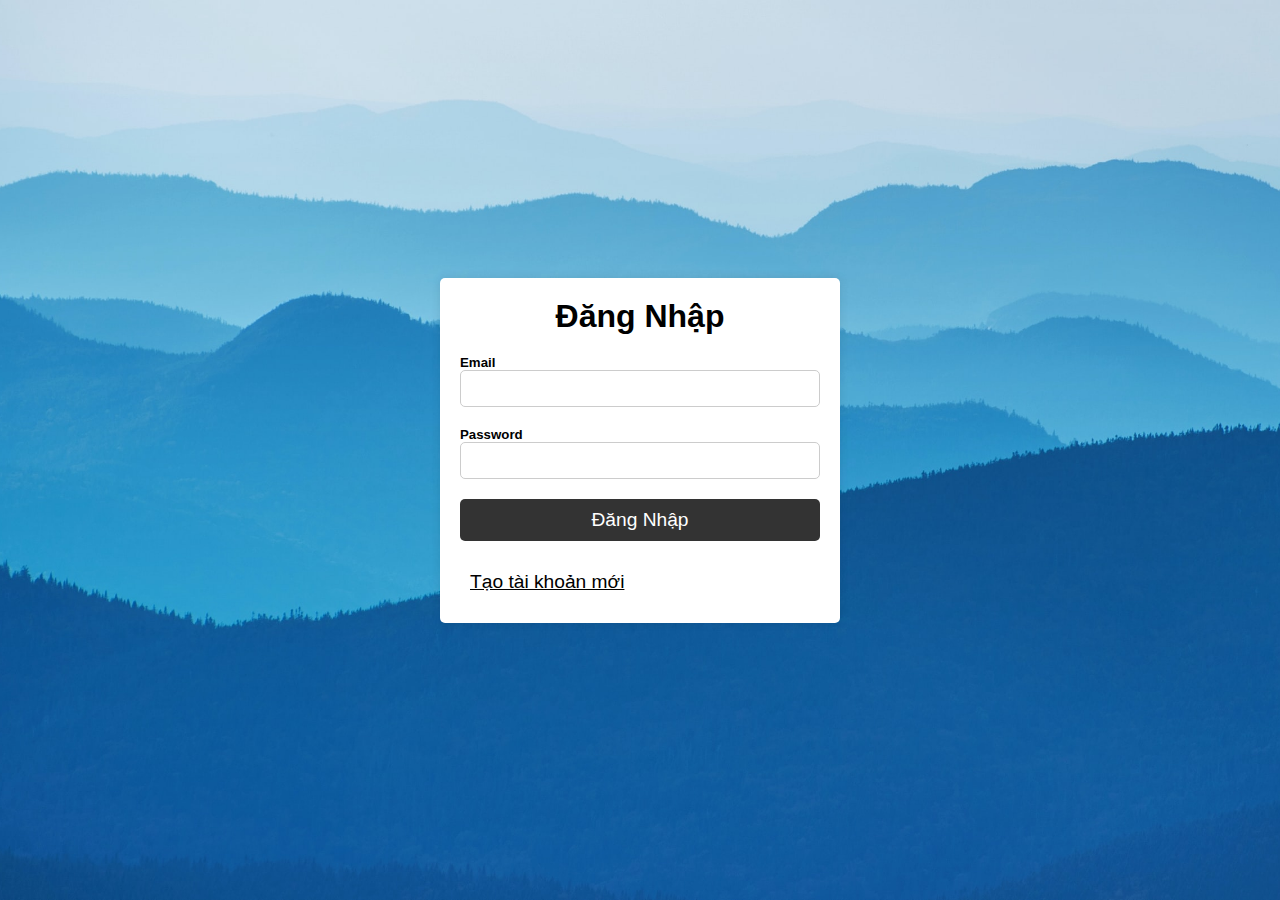
<file: index.html>
<!DOCTYPE html>
<html lang="en">

<head>
  <meta charset="UTF-8" />
  <meta http-equiv="X-UA-Compatible" content="IE=edge" />
  <meta name="viewport" content="width=device-width, initial-scale=1.0" />
  <title>Weather</title>
  <link rel="stylesheet" href="login.css" />
  <!-- font roboto -->
  <link href="https://fonts.googleapis.com/css2?family=Roboto:wght@300;400;500;700&display=swap" rel="stylesheet" />
</head>

<body>
  <!-- from login -->
    <div class="login">
      <div class="login__container">
        <h1>Đăng Nhập</h1>
        <form>
          <h5>Email</h5>
          <input type="text" class="input-login-username" />
          <h5>Password</h5>
          <input type="password" class="input-login-password" />
          <button type="submit" class="login__signInButton">Đăng Nhập</button>
        </form>
        <a href="./signup.html" class="login__registerButton">Tạo tài khoản mới</a>
      </div>
    </div>

</body>
<script src="./js/login.js"></script>

</html>
</file>
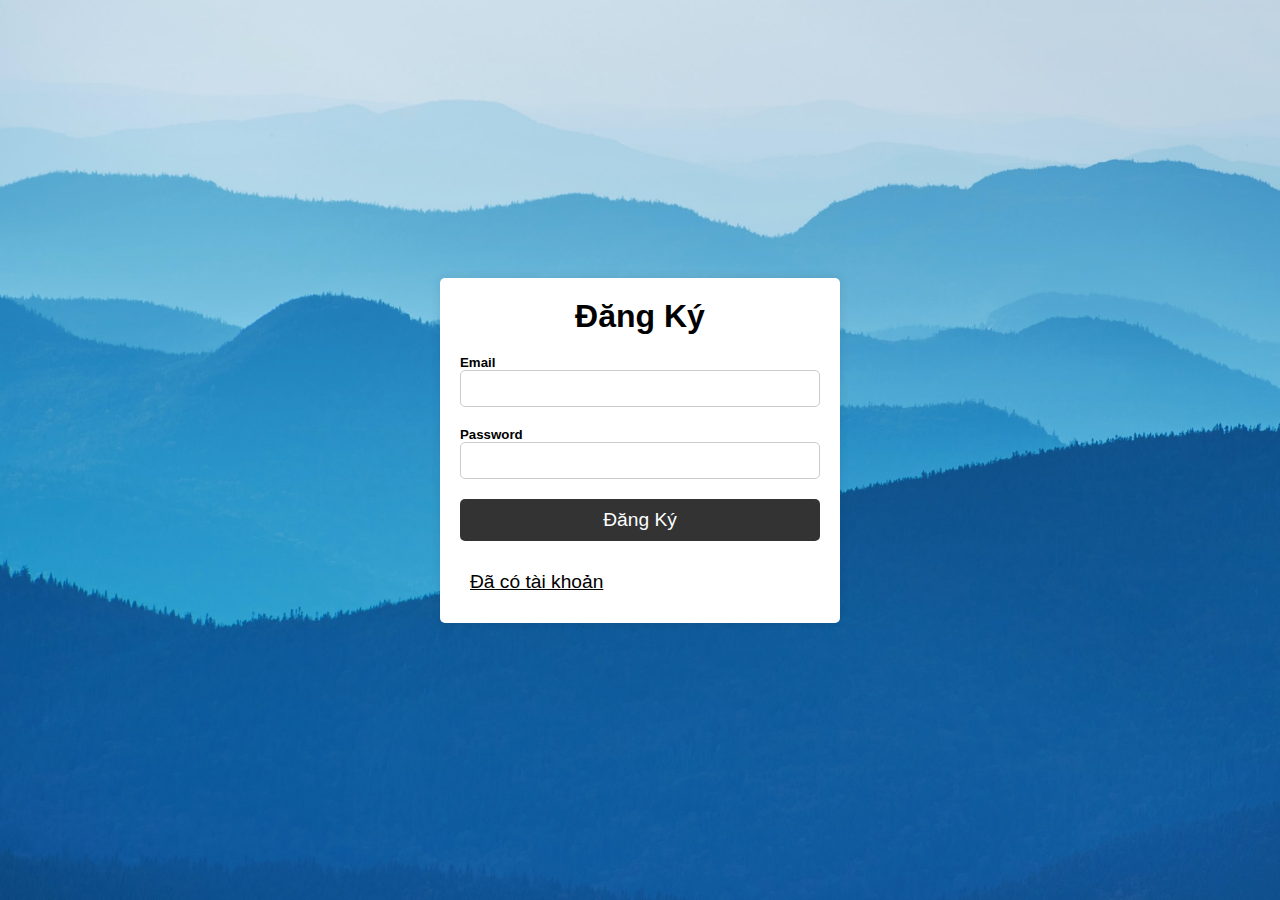
<file: signup.html>
<!DOCTYPE html>
<html lang="en">

<head>
  <meta charset="UTF-8" />
  <meta http-equiv="X-UA-Compatible" content="IE=edge" />
  <meta name="viewport" content="width=device-width, initial-scale=1.0" />
  <title>Document</title>
  <link rel="stylesheet" href="login.css" />
  <!-- font roboto -->
  <link href="https://fonts.googleapis.com/css2?family=Roboto:wght@300;400;500;700&display=swap" rel="stylesheet" />
</head>

<body>
  <!-- form signup -->
    <div class="signup">
      <div class="signup__container">
        <h1>Đăng Ký</h1>
        <form action="">
          <h5>Email</h5>
          <input type="text" class="input-signup-username" />
          <h5>Password</h5>
          <input type="password" class="input-signup-password" />
          <button type="submit" class="signup__signInButton">Đăng Ký</button>
        </form>
        <a href="./index.html" class="signup__registerButton">Đã có tài khoản</a>
      </div>
    </div>

</body>
<script src="./js/signup.js"></script>

</html>
</file>
<file: login.css>
* {
  margin: 0;
  padding: 0;
  box-sizing: border-box;
}

body {
  font-family: 'montserrat', sans-serif;
  background-image: url(images/bg.jpg);
  background-size: cover;
  background-position: top center;
}

.login {
  display: flex;
  justify-content: center;
  align-items: center;
  height: 100vh;
  /* background: #f5f5f5; */
}
.login__container {
  width: 100%;
  max-width: 400px;
  padding: 20px;
  background: #fff;
  border-radius: 5px;
  box-shadow: 0 0 10px rgba(0, 0, 0, 0.1);
}
.login__container h1 {
  margin-bottom: 20px;
  font-size: 2rem;
  text-align: center;
}
.login__container form {
  display: flex;
  flex-direction: column;
}
.login__container form label {
  margin-bottom: 10px;
  font-size: 1.2rem;
}
.login__container form input {
  padding: 10px;
  border: 1px solid #ccc;
  border-radius: 5px;
  margin-bottom: 20px;
}
.login__container form button {
  padding: 10px;
  border: none;
  border-radius: 5px;
  background: #333;
  color: #fff;
  font-size: 1.2rem;
  cursor: pointer;
}
.login__container form button:hover {
  background: #555;
}
.login__container form a {
  text-align: center;
  font-size: 1.2rem;
  text-decoration: none;
  color: #333;
}
.login__container form a:hover {
  color: #555;
}
.login__registerButton {
  margin-top: 20px;
  padding: 10px;
  border: none;
  border-radius: 5px;
  color: black;
  font-size: 1.2rem;
  cursor: pointer;
  display: block;
}
/* style signup */
.signup {
  display: flex;
  justify-content: center;
  align-items: center;
  height: 100vh;
  /* background-color: #333; */
}
.signup__container {
  width: 100%;
  max-width: 400px;
  padding: 20px;
  background: #fff;
  border-radius: 5px;
  box-shadow: 0 0 10px rgba(0, 0, 0, 0.1);
}
.signup__container h1 {
  margin-bottom: 20px;
  font-size: 2rem;
  text-align: center;
}
.signup__container form {
  display: flex;
  flex-direction: column;
}
.signup__container form label {
  margin-bottom: 10px;
  font-size: 1.2rem;
}
.signup__container form input {
  padding: 10px;
  border: 1px solid #ccc;
  border-radius: 5px;
  margin-bottom: 20px;
}
.signup__container form button {
  padding: 10px;
  border: none;
  border-radius: 5px;
  background: #333;
  color: #fff;
  font-size: 1.2rem;
  cursor: pointer;
}
.signup__container form button:hover {
  background: #555;
}
.signup__container form a {
  text-align: center;
  font-size: 1.2rem;
  text-decoration: none;
  color: #333;
}
.signup__container form a:hover {
  color: #555;
}
.signup__registerButton {
  margin-top: 20px;
  padding: 10px;
  border: none;
  border-radius: 5px;
  color: black;
  font-size: 1.2rem;
  cursor: pointer;
  display: block;
}
</file>
